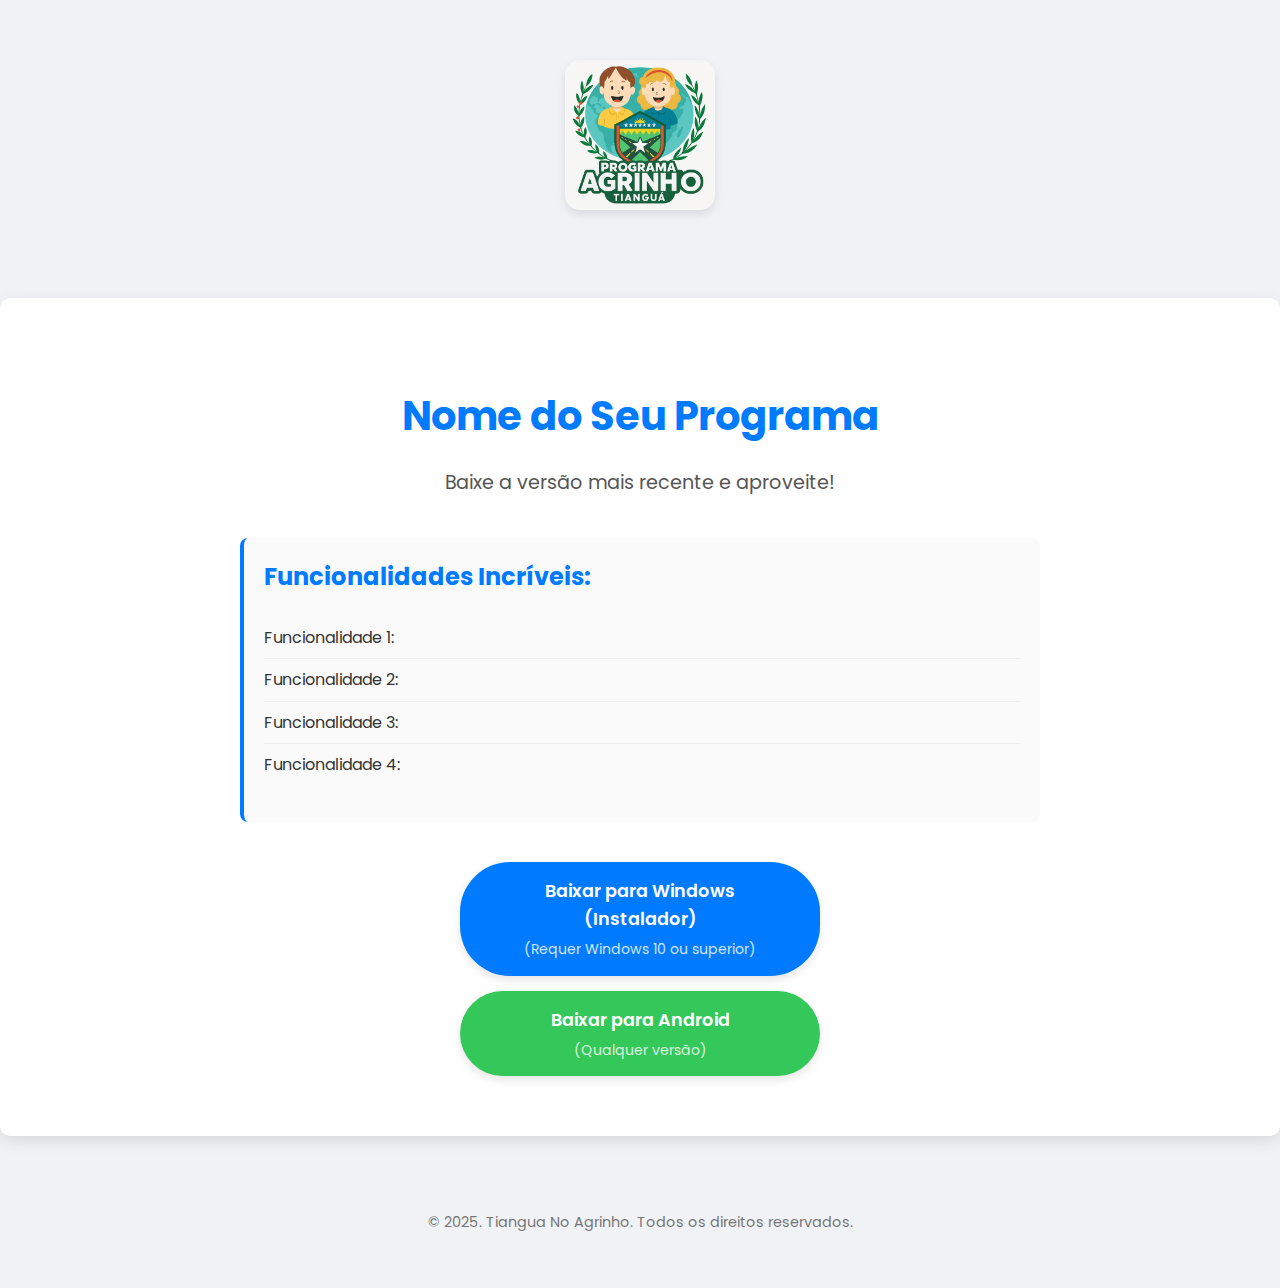
<file: docs/index.html>
<!DOCTYPE html>
<html lang="pt-br">
<head>
    <meta charset="UTF-8">
    <meta name="viewport" content="width=device-width, initial-scale=1.0">
    <title>Nome do Seu Programa - Download</title>
    <link rel="stylesheet" href="style.css">
    <link rel="preconnect" href="https://fonts.googleapis.com">
    <link rel="preconnect" href="https://fonts.gstatic.com" crossorigin>
    <link href="https://fonts.googleapis.com/css2?family=Poppins:wght@400;600;700&display=swap" rel="stylesheet">
</head>
<body>

    <header class="logo-section">
        <div class="container">
            <img src="../assets/icons/icon.png" alt="Logotipo do Projeto" class="logo">
        </div>
    </header>

    <main class="content-section">
        <div class="container">
            <h1 class="main-title">Nome do Seu Programa</h1>
            <p class="download-message">
                Baixe a versão mais recente e aproveite!
            </p>

            <div class="features-section">
                <h2>Funcionalidades Incríveis:</h2>
                <ul>
                    <li>Funcionalidade 1: </li>
                    <li>Funcionalidade 2: </li>
                    <li>Funcionalidade 3: </li>
                    <li>Funcionalidade 4: </li>
                </ul>
            </div>
            
            <div class="download-buttons">
                <a href="https://github.com/LeonardoSource/agrinho-tiangua/releases/download/stable/Instalar.Agrinho.exe" class="btn btn-windows">
                    Baixar para Windows (Instalador)
                    <span>(Requer Windows 10 ou superior)</span>
                </a>
                <a href="https://github.com/LeonardoSource/agrinho-tiangua/releases/download/stable/AgrinhoTiangua-v1.0.apk" class="btn btn-android">
                    Baixar para Android
                    <span>(Qualquer versão)</span>
                </a>
            </div>
        </div>
    </main>

    <footer class="footer">
        <div class="container">
            <p>&copy; 2025. Tiangua No Agrinho. Todos os direitos reservados.</p>
        </div>
    </footer>
</body>
</html>
</file>
<file: docs/style.css>
body {
    font-family: 'Poppins', sans-serif;
    background-color: #f0f2f5;
    color: #333;
    line-height: 1.6;
    margin: 0;
    padding: 0;
}

.container {
    max-width: 800px;
    margin: 0 auto;
    padding: 20px;
    text-align: center;
}

.logo-section {
    padding: 40px 0;
}

.logo {
    max-width: 150px;
    height: auto;
    border-radius: 15px; /* Adiciona um toque arredondado ao logo */
    box-shadow: 0 4px 10px rgba(0, 0, 0, 0.1);
}

.content-section {
    background-color: #fff;
    padding: 40px;
    border-radius: 10px;
    box-shadow: 0 5px 15px rgba(0, 0, 0, 0.1);
    margin-top: 20px;
}

.main-title {
    font-size: 2.5em;
    color: #007bff;
    margin-bottom: 10px;
}

.download-message {
    font-size: 1.2em;
    color: #555;
    margin-bottom: 30px;
}

.features-section {
    text-align: left;
    margin: 40px 0;
    background-color: #fafafa;
    padding: 20px;
    border-radius: 8px;
    border-left: 4px solid #007bff;
}

.features-section h2 {
    color: #007bff;
    margin-top: 0;
    font-size: 1.5em;
}

.features-section ul {
    list-style-type: none;
    padding: 0;
}

.features-section li {
    padding: 8px 0;
    border-bottom: 1px solid #eee;
}

.features-section li:last-child {
    border-bottom: none;
}

.download-buttons {
    display: flex;
    flex-direction: column;
    gap: 15px;
    align-items: center;
}

.btn {
    display: inline-block;
    padding: 15px 30px;
    border-radius: 50px;
    text-decoration: none;
    font-size: 1.1em;
    font-weight: 600;
    color: #fff;
    transition: transform 0.3s ease, box-shadow 0.3s ease;
    width: 100%;
    max-width: 300px;
    box-shadow: 0 4px 10px rgba(0, 0, 0, 0.1);
}

.btn:hover {
    transform: translateY(-3px);
    box-shadow: 0 6px 15px rgba(0, 0, 0, 0.2);
}

.btn-windows {
    background-color: #007bff;
}

.btn-android {
    background-color: #34c759;
}

.btn span {
    display: block;
    font-size: 0.8em;
    font-weight: 400;
    margin-top: 5px;
    opacity: 0.8;
}

.footer {
    text-align: center;
    padding: 20px;
    color: #777;
    font-size: 0.9em;
    margin-top: 20px;
}

@media (max-width: 600px) {
    .main-title {
        font-size: 2em;
    }
    .content-section {
        padding: 20px;
    }
    .download-buttons {
        flex-direction: column;
    }
    .btn {
        width: 100%;
        max-width: none;
    }
}
</file>
